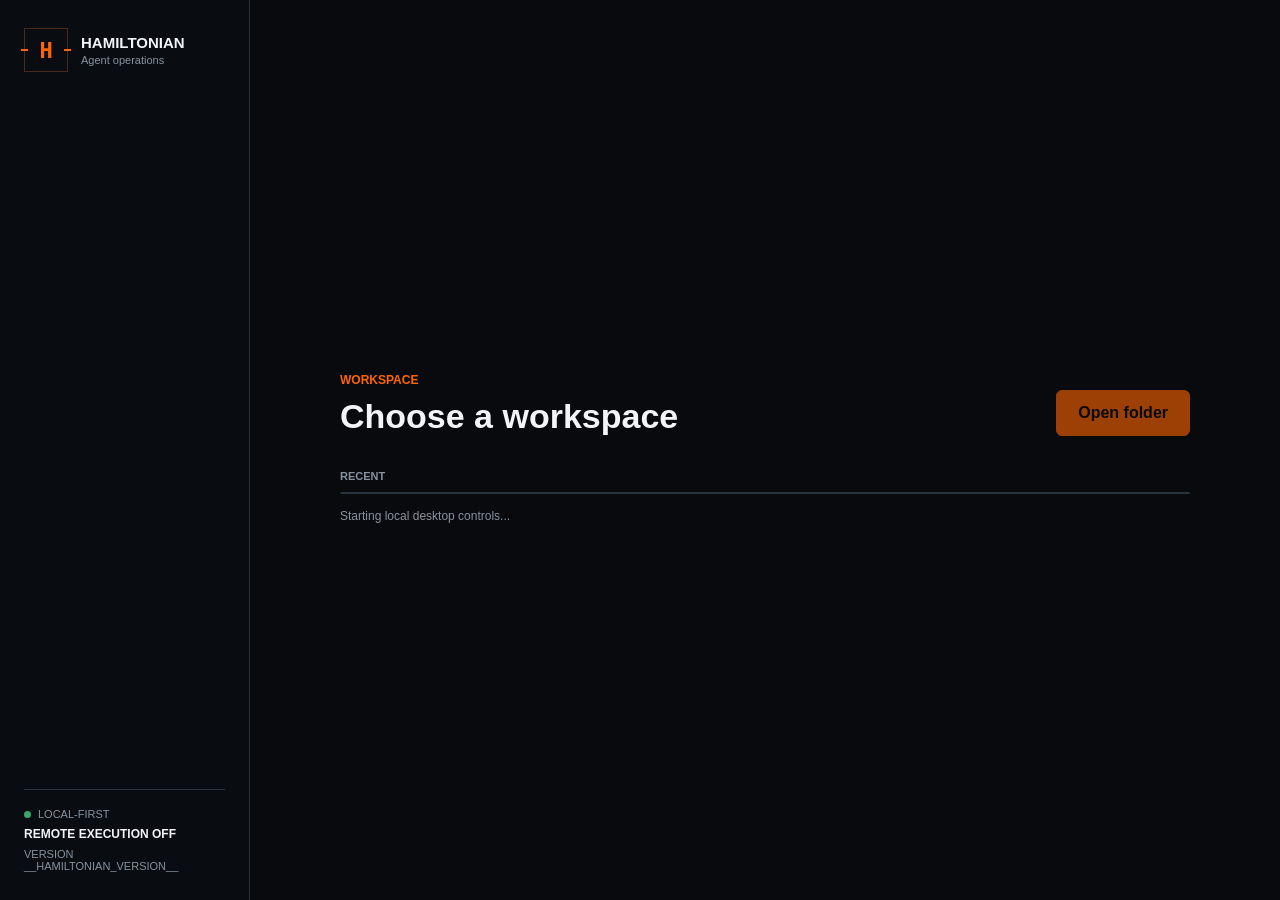
<file: src/hamiltonian/web/desktop-launcher.html>
<!doctype html>
<html lang="en">
  <head>
    <meta charset="utf-8" />
    <meta name="viewport" content="width=device-width, initial-scale=1" />
    <title>Hamiltonian</title>
    <style>
      :root {
        color-scheme: dark;
        --background: #080a0d;
        --surface: #0e1318;
        --surface-raised: #121921;
        --border: #29333d;
        --text: #f2f4f7;
        --muted: #8793a0;
        --accent: #ff6400;
        --success: #39a56a;
      }

      * { box-sizing: border-box; }

      body {
        background: var(--background);
        color: var(--text);
        font-family: Inter, "Segoe UI", sans-serif;
        margin: 0;
        min-height: 100vh;
      }

      button { font: inherit; }

      .launcher {
        display: grid;
        grid-template-columns: 250px minmax(0, 1fr);
        min-height: 100vh;
      }

      .launcher-rail {
        background: #090d11;
        border-right: 1px solid var(--border);
        display: flex;
        flex-direction: column;
        justify-content: space-between;
        padding: 28px 24px;
      }

      .brand {
        align-items: center;
        display: flex;
        gap: 13px;
      }

      .brand-mark {
        align-items: center;
        border: 1px solid #4a2a19;
        color: var(--accent);
        display: flex;
        font-family: Consolas, monospace;
        font-size: 22px;
        font-weight: 900;
        height: 44px;
        justify-content: center;
        position: relative;
        width: 44px;
      }

      .brand-mark::before,
      .brand-mark::after {
        background: var(--accent);
        content: "";
        height: 2px;
        position: absolute;
        width: 7px;
      }

      .brand-mark::before { left: -4px; }
      .brand-mark::after { right: -4px; }

      .brand strong {
        display: block;
        font-size: 15px;
        text-transform: uppercase;
      }

      .brand span {
        color: var(--muted);
        display: block;
        font-size: 11px;
        margin-top: 3px;
      }

      .boundary {
        border-top: 1px solid var(--border);
        color: var(--muted);
        display: grid;
        font-size: 11px;
        gap: 7px;
        padding-top: 18px;
        text-transform: uppercase;
      }

      .boundary strong {
        color: var(--text);
        font-size: 12px;
      }

      .boundary i {
        background: var(--success);
        border-radius: 50%;
        display: inline-block;
        height: 7px;
        margin-right: 7px;
        width: 7px;
      }

      .launcher-main {
        align-content: center;
        display: grid;
        min-width: 0;
        padding: 48px clamp(40px, 7vw, 110px);
      }

      .workspace-picker {
        margin: 0 auto;
        max-width: 850px;
        width: 100%;
      }

      .eyebrow {
        color: var(--accent);
        font-size: 12px;
        font-weight: 800;
        margin: 0 0 10px;
        text-transform: uppercase;
      }

      h1 {
        font-size: 34px;
        line-height: 1.15;
        margin: 0;
      }

      .picker-head {
        align-items: end;
        display: flex;
        gap: 24px;
        justify-content: space-between;
        margin-bottom: 34px;
      }

      .open-folder {
        background: var(--accent);
        border: 1px solid var(--accent);
        border-radius: 6px;
        color: #090a0c;
        cursor: pointer;
        font-weight: 850;
        min-height: 46px;
        padding: 0 21px;
      }

      .open-folder:hover { background: #ff7b2b; }
      .open-folder:disabled { cursor: wait; opacity: 0.6; }

      .recent-label {
        color: var(--muted);
        font-size: 11px;
        font-weight: 800;
        margin: 0 0 10px;
        text-transform: uppercase;
      }

      .recent-list {
        border: 1px solid var(--border);
        border-radius: 7px;
        overflow: hidden;
      }

      .recent-workspace {
        align-items: center;
        background: var(--surface);
        border: 0;
        border-bottom: 1px solid var(--border);
        color: var(--text);
        cursor: pointer;
        display: grid;
        gap: 3px 18px;
        grid-template-columns: 1fr auto;
        min-height: 68px;
        padding: 13px 17px;
        text-align: left;
        width: 100%;
      }

      .recent-workspace:last-child { border-bottom: 0; }
      .recent-workspace:hover { background: var(--surface-raised); }
      .recent-workspace:disabled { cursor: wait; opacity: 0.6; }

      .recent-workspace strong { font-size: 14px; }
      .recent-workspace span {
        color: var(--muted);
        font-family: Consolas, monospace;
        font-size: 11px;
        grid-column: 1;
        overflow: hidden;
        text-overflow: ellipsis;
        white-space: nowrap;
      }

      .recent-workspace em {
        border: 1px solid var(--border);
        border-radius: 999px;
        color: var(--muted);
        font-size: 10px;
        font-style: normal;
        font-weight: 800;
        grid-column: 1;
        justify-self: start;
        margin-top: 3px;
        padding: 3px 7px;
        text-transform: uppercase;
      }

      .recent-workspace em[data-status="review"] {
        border-color: #76502f;
        color: #ffb36c;
      }

      .recent-workspace em[data-status="correction"] {
        border-color: #7c3a3a;
        color: #ff7777;
      }

      .recent-workspace b {
        color: var(--accent);
        font-size: 18px;
        font-weight: 500;
        grid-column: 2;
        grid-row: 1 / span 2;
      }

      .empty {
        background: var(--surface);
        color: var(--muted);
        font-size: 13px;
        padding: 24px 17px;
      }

      .launcher-status {
        color: var(--muted);
        font-size: 12px;
        margin: 15px 0 0;
        min-height: 18px;
      }

      .launcher-status[data-state="error"] { color: #ff6b6b; }

      @media (max-width: 760px) {
        .launcher { grid-template-columns: 1fr; }
        .launcher-rail {
          border-bottom: 1px solid var(--border);
          border-right: 0;
          flex-direction: row;
          padding: 17px 20px;
        }
        .boundary { border: 0; padding: 0; text-align: right; }
        .launcher-main { align-content: start; padding: 36px 20px; }
        .picker-head { align-items: stretch; display: grid; }
        .open-folder { width: 100%; }
        h1 { font-size: 28px; }
      }
    </style>
  </head>
  <body>
    <div class="launcher">
      <aside class="launcher-rail">
        <div class="brand">
          <div class="brand-mark" aria-hidden="true">H</div>
          <div><strong>Hamiltonian</strong><span>Agent operations</span></div>
        </div>
        <div class="boundary">
          <span><i></i>Local-first</span>
          <strong>Remote execution off</strong>
          <span>Version __HAMILTONIAN_VERSION__</span>
        </div>
      </aside>
      <main class="launcher-main">
        <section class="workspace-picker" aria-labelledby="launcher-title">
          <header class="picker-head">
            <div>
              <p class="eyebrow">Workspace</p>
              <h1 id="launcher-title">Choose a workspace</h1>
            </div>
            <button id="open-folder" class="open-folder" type="button" disabled>Open folder</button>
          </header>
          <p class="recent-label">Recent</p>
          <div id="recent-list" class="recent-list"></div>
          <p id="launcher-status" class="launcher-status" aria-live="polite">Starting local desktop controls...</p>
        </section>
      </main>
    </div>
    <script id="recent-data" type="application/json">__HAMILTONIAN_RECENTS__</script>
    <script>
      const recents = JSON.parse(document.querySelector('#recent-data').textContent || '[]');
      const list = document.querySelector('#recent-list');
      const status = document.querySelector('#launcher-status');
      const openFolder = document.querySelector('#open-folder');

      function setBusy(busy) {
        openFolder.disabled = busy;
        document.querySelectorAll('.recent-workspace').forEach((button) => { button.disabled = busy; });
      }

      function setStatus(message, state = 'normal') {
        status.textContent = message;
        status.dataset.state = state;
      }

      async function finishOpen(result) {
        if (result?.ok && result.url) {
          setStatus(`Opening ${result.repo_name}...`);
          window.location.replace(result.url);
          return;
        }
        if (!result?.cancelled) setStatus(result?.error || 'Could not open that workspace.', 'error');
        setBusy(false);
      }

      recents.forEach((workspace) => {
        const button = document.createElement('button');
        button.className = 'recent-workspace';
        button.type = 'button';
        const name = document.createElement('strong');
        name.textContent = workspace.name;
        const path = document.createElement('span');
        path.textContent = workspace.path;
        const arrow = document.createElement('b');
        arrow.textContent = '>';
        button.append(name, path);
        const summary = workspace.goal_summary || {};
        if (summary.ready_for_review || summary.needs_correction) {
          const goalStatus = document.createElement('em');
          if (summary.ready_for_review) {
            goalStatus.textContent = summary.ready_for_review === 1
              ? '1 goal ready for review'
              : `${summary.ready_for_review} goals ready for review`;
            goalStatus.dataset.status = 'review';
          } else {
            goalStatus.textContent = summary.needs_correction === 1
              ? '1 goal needs correction'
              : `${summary.needs_correction} goals need correction`;
            goalStatus.dataset.status = 'correction';
          }
          button.append(goalStatus);
        }
        button.append(arrow);
        button.addEventListener('click', async () => {
          setBusy(true);
          setStatus(`Opening ${workspace.name}...`);
          await finishOpen(await window.pywebview.api.open_workspace(workspace.path));
        });
        list.append(button);
      });

      if (!recents.length) {
        const empty = document.createElement('div');
        empty.className = 'empty';
        empty.textContent = 'No recent workspaces.';
        list.append(empty);
      }

      window.addEventListener('pywebviewready', () => {
        setBusy(false);
        setStatus('Ready.');
      });

      openFolder.addEventListener('click', async () => {
        setBusy(true);
        setStatus('Choose a folder...');
        await finishOpen(await window.pywebview.api.choose_workspace());
      });
    </script>
  </body>
</html>
</file>
